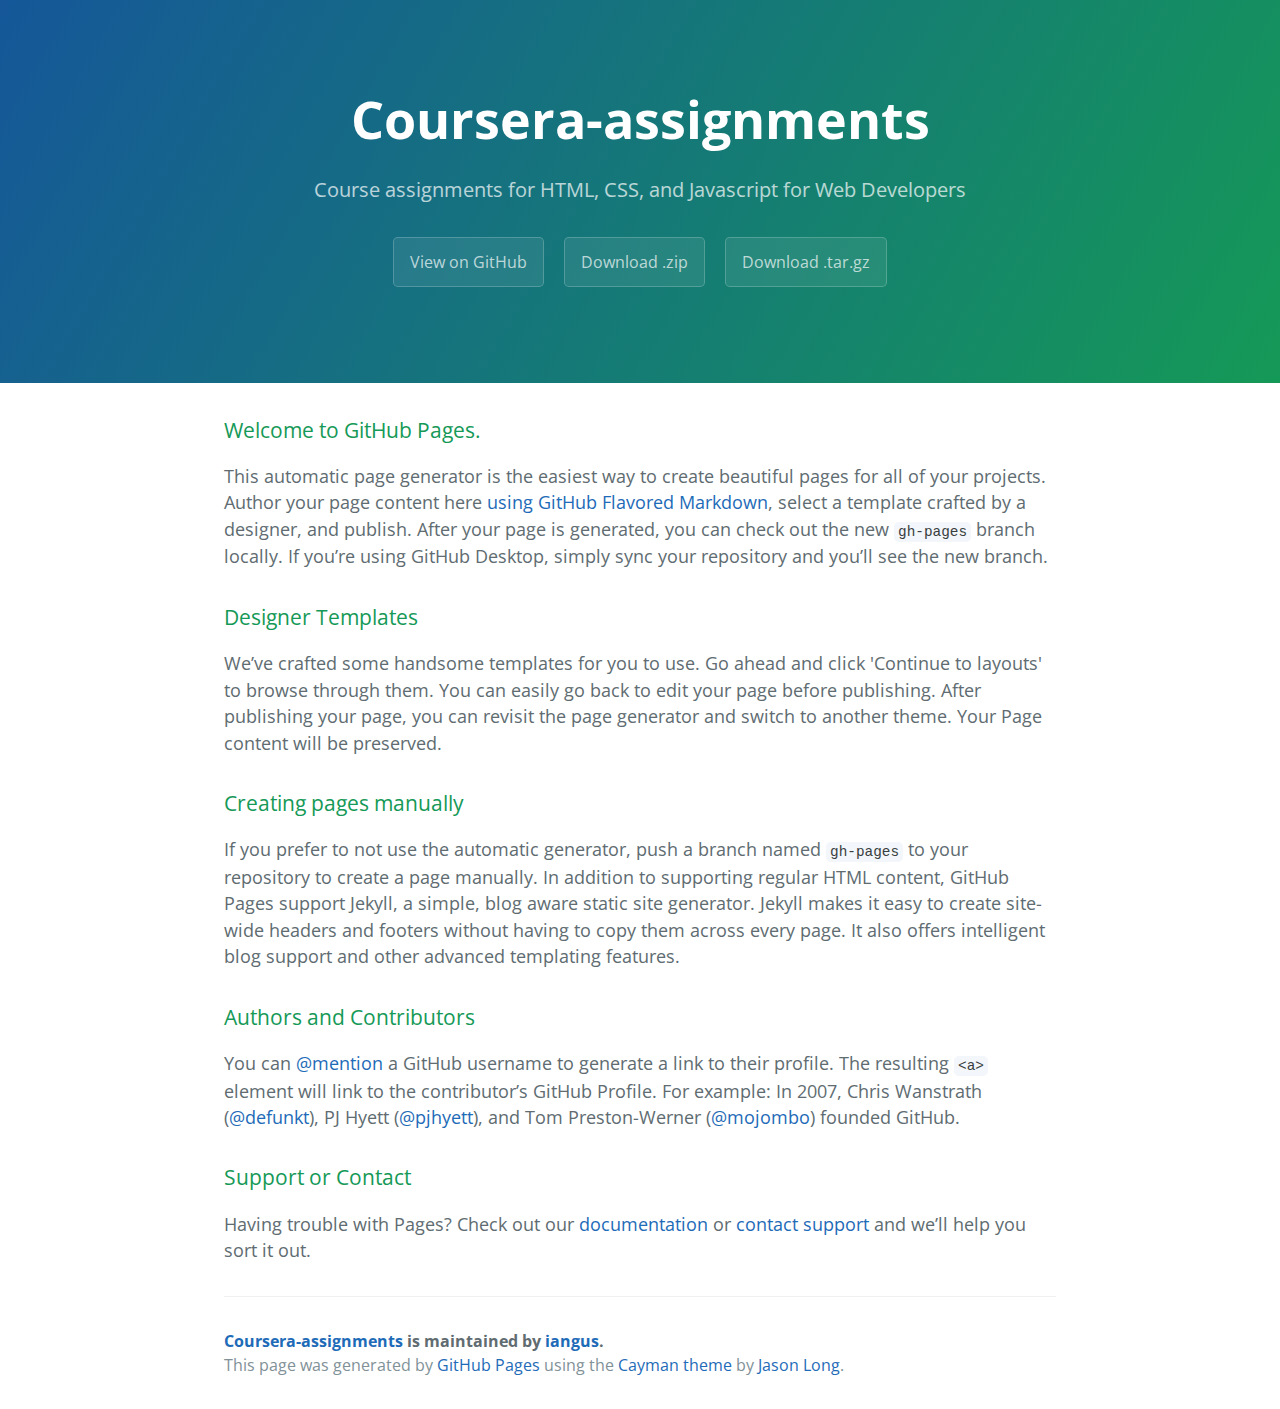
<file: index.html>
<!DOCTYPE html>
<html lang="en-us">
  <head>
    <meta charset="UTF-8">
    <title>Coursera-assignments by iangus</title>
    <meta name="viewport" content="width=device-width, initial-scale=1">
    <link rel="stylesheet" type="text/css" href="stylesheets/normalize.css" media="screen">
    <link href='https://fonts.googleapis.com/css?family=Open+Sans:400,700' rel='stylesheet' type='text/css'>
    <link rel="stylesheet" type="text/css" href="stylesheets/stylesheet.css" media="screen">
    <link rel="stylesheet" type="text/css" href="stylesheets/github-light.css" media="screen">
  </head>
  <body>
    <section class="page-header">
      <h1 class="project-name">Coursera-assignments</h1>
      <h2 class="project-tagline">Course assignments for HTML, CSS, and Javascript for Web Developers</h2>
      <a href="https://github.com/iangus/Coursera-Assignments" class="btn">View on GitHub</a>
      <a href="https://github.com/iangus/Coursera-Assignments/zipball/master" class="btn">Download .zip</a>
      <a href="https://github.com/iangus/Coursera-Assignments/tarball/master" class="btn">Download .tar.gz</a>
    </section>

    <section class="main-content">
      <h3>
<a id="welcome-to-github-pages" class="anchor" href="#welcome-to-github-pages" aria-hidden="true"><span aria-hidden="true" class="octicon octicon-link"></span></a>Welcome to GitHub Pages.</h3>

<p>This automatic page generator is the easiest way to create beautiful pages for all of your projects. Author your page content here <a href="https://guides.github.com/features/mastering-markdown/">using GitHub Flavored Markdown</a>, select a template crafted by a designer, and publish. After your page is generated, you can check out the new <code>gh-pages</code> branch locally. If you’re using GitHub Desktop, simply sync your repository and you’ll see the new branch.</p>

<h3>
<a id="designer-templates" class="anchor" href="#designer-templates" aria-hidden="true"><span aria-hidden="true" class="octicon octicon-link"></span></a>Designer Templates</h3>

<p>We’ve crafted some handsome templates for you to use. Go ahead and click 'Continue to layouts' to browse through them. You can easily go back to edit your page before publishing. After publishing your page, you can revisit the page generator and switch to another theme. Your Page content will be preserved.</p>

<h3>
<a id="creating-pages-manually" class="anchor" href="#creating-pages-manually" aria-hidden="true"><span aria-hidden="true" class="octicon octicon-link"></span></a>Creating pages manually</h3>

<p>If you prefer to not use the automatic generator, push a branch named <code>gh-pages</code> to your repository to create a page manually. In addition to supporting regular HTML content, GitHub Pages support Jekyll, a simple, blog aware static site generator. Jekyll makes it easy to create site-wide headers and footers without having to copy them across every page. It also offers intelligent blog support and other advanced templating features.</p>

<h3>
<a id="authors-and-contributors" class="anchor" href="#authors-and-contributors" aria-hidden="true"><span aria-hidden="true" class="octicon octicon-link"></span></a>Authors and Contributors</h3>

<p>You can <a href="https://help.github.com/articles/basic-writing-and-formatting-syntax/#mentioning-users-and-teams" class="user-mention">@mention</a> a GitHub username to generate a link to their profile. The resulting <code>&lt;a&gt;</code> element will link to the contributor’s GitHub Profile. For example: In 2007, Chris Wanstrath (<a href="https://github.com/defunkt" class="user-mention">@defunkt</a>), PJ Hyett (<a href="https://github.com/pjhyett" class="user-mention">@pjhyett</a>), and Tom Preston-Werner (<a href="https://github.com/mojombo" class="user-mention">@mojombo</a>) founded GitHub.</p>

<h3>
<a id="support-or-contact" class="anchor" href="#support-or-contact" aria-hidden="true"><span aria-hidden="true" class="octicon octicon-link"></span></a>Support or Contact</h3>

<p>Having trouble with Pages? Check out our <a href="https://help.github.com/pages">documentation</a> or <a href="https://github.com/contact">contact support</a> and we’ll help you sort it out.</p>

      <footer class="site-footer">
        <span class="site-footer-owner"><a href="https://github.com/iangus/Coursera-Assignments">Coursera-assignments</a> is maintained by <a href="https://github.com/iangus">iangus</a>.</span>

        <span class="site-footer-credits">This page was generated by <a href="https://pages.github.com">GitHub Pages</a> using the <a href="https://github.com/jasonlong/cayman-theme">Cayman theme</a> by <a href="https://twitter.com/jasonlong">Jason Long</a>.</span>
      </footer>

    </section>

  
  </body>
</html>
</file>
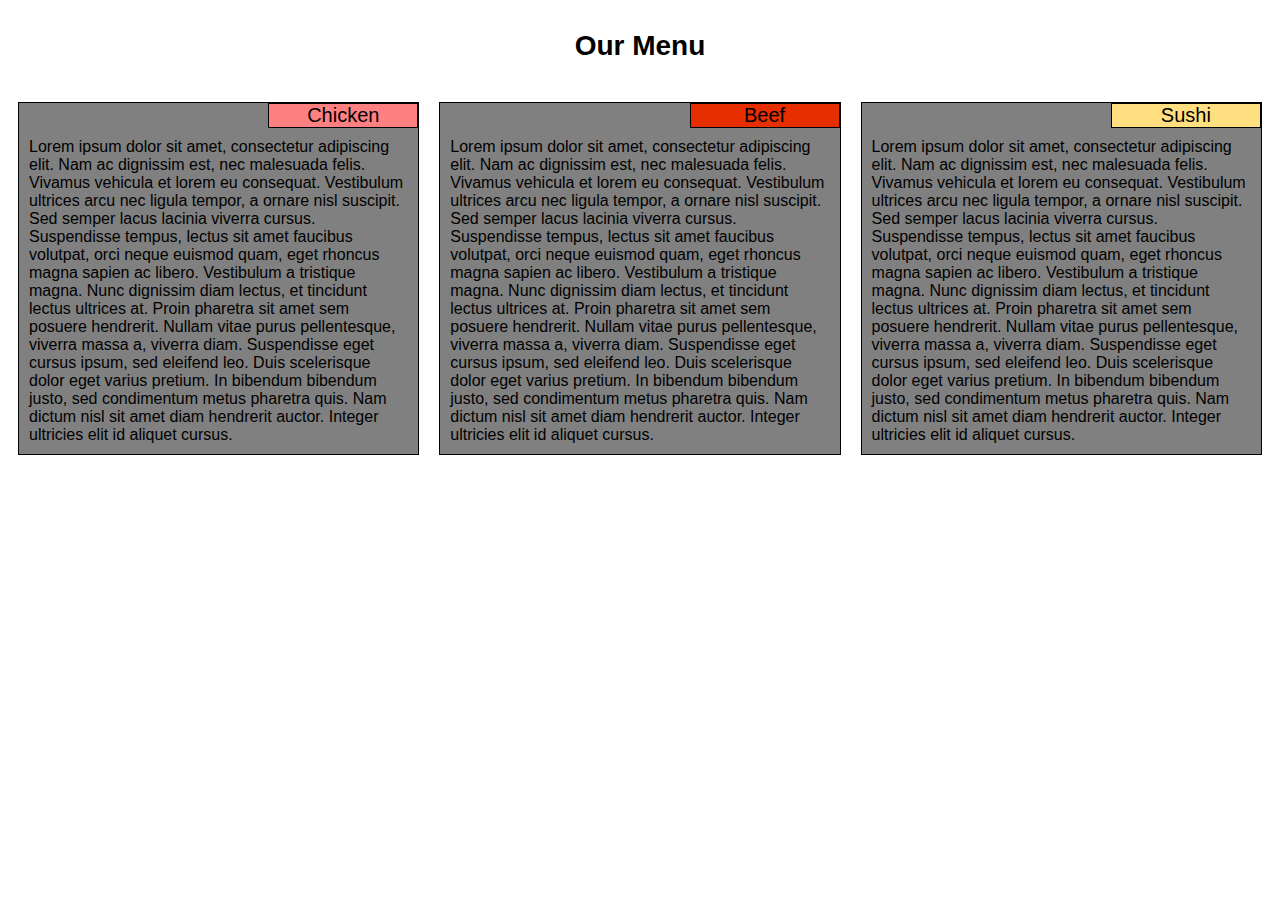
<file: mod2_solution/index.html>
<!DOCTYPE html>
<html>
<head>
    <meta name="viewport" content="width=device-width, initial-scale=1">
	<title>Assignment Solution for Module 2</title>
	<link rel="stylesheet" type="text/css" href="css/style.css">
</head>
<body>
    <h1>Our Menu</h1>
    <div class="col-lg-4 col-md-6">
        <div id="menuitem">
    	    <div id="itemlabel" class="chicken">Chicken</div>
    	    <p>Lorem ipsum dolor sit amet, consectetur adipiscing elit. Nam ac dignissim est, nec malesuada felis. Vivamus vehicula et lorem eu consequat. Vestibulum ultrices arcu nec ligula tempor, a ornare nisl suscipit. Sed semper lacus lacinia viverra cursus. Suspendisse tempus, lectus sit amet faucibus volutpat, orci neque euismod quam, eget rhoncus magna sapien ac libero. Vestibulum a tristique magna. Nunc dignissim diam lectus, et tincidunt lectus ultrices at. Proin pharetra sit amet sem posuere hendrerit. Nullam vitae purus pellentesque, viverra massa a, viverra diam. Suspendisse eget cursus ipsum, sed eleifend leo. Duis scelerisque dolor eget varius pretium. In bibendum bibendum justo, sed condimentum metus pharetra quis. Nam dictum nisl sit amet diam hendrerit auctor. Integer ultricies elit id aliquet cursus.</p>
        </div>
    </div>
    <div class="col-lg-4 col-md-6">
        <div id="menuitem">
    	    <div id="itemlabel" class="beef">Beef</div>
    	    <p>Lorem ipsum dolor sit amet, consectetur adipiscing elit. Nam ac dignissim est, nec malesuada felis. Vivamus vehicula et lorem eu consequat. Vestibulum ultrices arcu nec ligula tempor, a ornare nisl suscipit. Sed semper lacus lacinia viverra cursus. Suspendisse tempus, lectus sit amet faucibus volutpat, orci neque euismod quam, eget rhoncus magna sapien ac libero. Vestibulum a tristique magna. Nunc dignissim diam lectus, et tincidunt lectus ultrices at. Proin pharetra sit amet sem posuere hendrerit. Nullam vitae purus pellentesque, viverra massa a, viverra diam. Suspendisse eget cursus ipsum, sed eleifend leo. Duis scelerisque dolor eget varius pretium. In bibendum bibendum justo, sed condimentum metus pharetra quis. Nam dictum nisl sit amet diam hendrerit auctor. Integer ultricies elit id aliquet cursus.</p>
        </div>
    </div>
    <div class="col-lg-4 col-md-12">
        <div id="menuitem">
    	    <div id="itemlabel" class="sushi">Sushi</div>
    	    <p>Lorem ipsum dolor sit amet, consectetur adipiscing elit. Nam ac dignissim est, nec malesuada felis. Vivamus vehicula et lorem eu consequat. Vestibulum ultrices arcu nec ligula tempor, a ornare nisl suscipit. Sed semper lacus lacinia viverra cursus. Suspendisse tempus, lectus sit amet faucibus volutpat, orci neque euismod quam, eget rhoncus magna sapien ac libero. Vestibulum a tristique magna. Nunc dignissim diam lectus, et tincidunt lectus ultrices at. Proin pharetra sit amet sem posuere hendrerit. Nullam vitae purus pellentesque, viverra massa a, viverra diam. Suspendisse eget cursus ipsum, sed eleifend leo. Duis scelerisque dolor eget varius pretium. In bibendum bibendum justo, sed condimentum metus pharetra quis. Nam dictum nisl sit amet diam hendrerit auctor. Integer ultricies elit id aliquet cursus.</p>
    </div>
    </div>
</body>
</html>
</file>
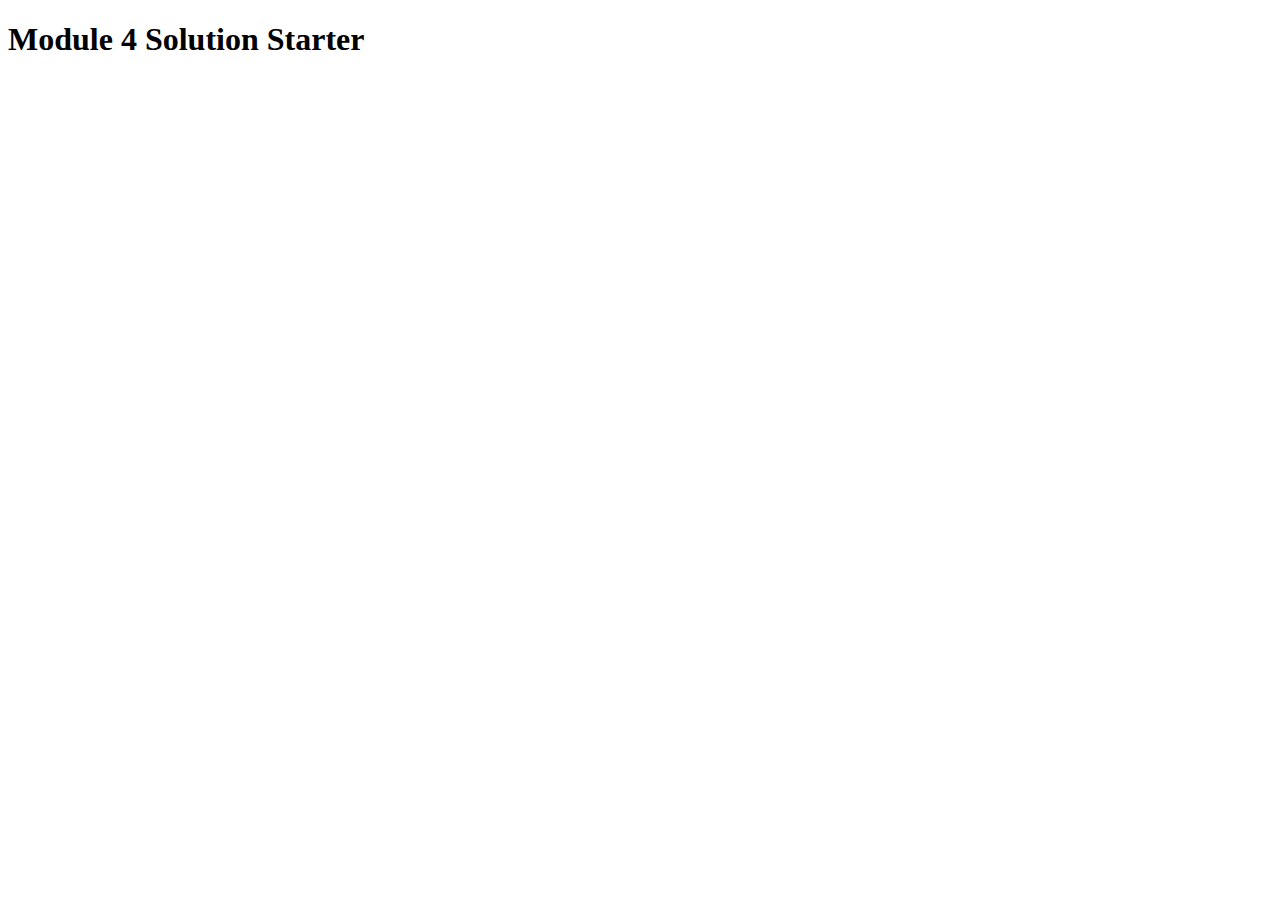
<file: mod4_solution/index.html>
<!DOCTYPE html>
<html>
<head>
  <meta charset="utf-8">
  <title>Module 4 Solution Starter</title>
  <script>
    var names = []; // DO NOT REMOVE
  </script>
  <script src="SpeakHello.js"></script>
  <script src="SpeakGoodBye.js"></script>
  <script src="script.js"></script>
</head>
<body>
  <h1>Module 4 Solution Starter</h1>
</body>
</html>
</file>
<file: stylesheets/stylesheet.css>
* {
  box-sizing: border-box; }

body {
  padding: 0;
  margin: 0;
  font-family: "Open Sans", "Helvetica Neue", Helvetica, Arial, sans-serif;
  font-size: 16px;
  line-height: 1.5;
  color: #606c71; }

a {
  color: #1e6bb8;
  text-decoration: none; }
  a:hover {
    text-decoration: underline; }

.btn {
  display: inline-block;
  margin-bottom: 1rem;
  color: rgba(255, 255, 255, 0.7);
  background-color: rgba(255, 255, 255, 0.08);
  border-color: rgba(255, 255, 255, 0.2);
  border-style: solid;
  border-width: 1px;
  border-radius: 0.3rem;
  transition: color 0.2s, background-color 0.2s, border-color 0.2s; }
  .btn + .btn {
    margin-left: 1rem; }

.btn:hover {
  color: rgba(255, 255, 255, 0.8);
  text-decoration: none;
  background-color: rgba(255, 255, 255, 0.2);
  border-color: rgba(255, 255, 255, 0.3); }

@media screen and (min-width: 64em) {
  .btn {
    padding: 0.75rem 1rem; } }

@media screen and (min-width: 42em) and (max-width: 64em) {
  .btn {
    padding: 0.6rem 0.9rem;
    font-size: 0.9rem; } }

@media screen and (max-width: 42em) {
  .btn {
    display: block;
    width: 100%;
    padding: 0.75rem;
    font-size: 0.9rem; }
    .btn + .btn {
      margin-top: 1rem;
      margin-left: 0; } }

.page-header {
  color: #fff;
  text-align: center;
  background-color: #159957;
  background-image: linear-gradient(120deg, #155799, #159957); }

@media screen and (min-width: 64em) {
  .page-header {
    padding: 5rem 6rem; } }

@media screen and (min-width: 42em) and (max-width: 64em) {
  .page-header {
    padding: 3rem 4rem; } }

@media screen and (max-width: 42em) {
  .page-header {
    padding: 2rem 1rem; } }

.project-name {
  margin-top: 0;
  margin-bottom: 0.1rem; }

@media screen and (min-width: 64em) {
  .project-name {
    font-size: 3.25rem; } }

@media screen and (min-width: 42em) and (max-width: 64em) {
  .project-name {
    font-size: 2.25rem; } }

@media screen and (max-width: 42em) {
  .project-name {
    font-size: 1.75rem; } }

.project-tagline {
  margin-bottom: 2rem;
  font-weight: normal;
  opacity: 0.7; }

@media screen and (min-width: 64em) {
  .project-tagline {
    font-size: 1.25rem; } }

@media screen and (min-width: 42em) and (max-width: 64em) {
  .project-tagline {
    font-size: 1.15rem; } }

@media screen and (max-width: 42em) {
  .project-tagline {
    font-size: 1rem; } }

.main-content :first-child {
  margin-top: 0; }
.main-content img {
  max-width: 100%; }
.main-content h1, .main-content h2, .main-content h3, .main-content h4, .main-content h5, .main-content h6 {
  margin-top: 2rem;
  margin-bottom: 1rem;
  font-weight: normal;
  color: #159957; }
.main-content p {
  margin-bottom: 1em; }
.main-content code {
  padding: 2px 4px;
  font-family: Consolas, "Liberation Mono", Menlo, Courier, monospace;
  font-size: 0.9rem;
  color: #383e41;
  background-color: #f3f6fa;
  border-radius: 0.3rem; }
.main-content pre {
  padding: 0.8rem;
  margin-top: 0;
  margin-bottom: 1rem;
  font: 1rem Consolas, "Liberation Mono", Menlo, Courier, monospace;
  color: #567482;
  word-wrap: normal;
  background-color: #f3f6fa;
  border: solid 1px #dce6f0;
  border-radius: 0.3rem; }
  .main-content pre > code {
    padding: 0;
    margin: 0;
    font-size: 0.9rem;
    color: #567482;
    word-break: normal;
    white-space: pre;
    background: transparent;
    border: 0; }
.main-content .highlight {
  margin-bottom: 1rem; }
  .main-content .highlight pre {
    margin-bottom: 0;
    word-break: normal; }
.main-content .highlight pre, .main-content pre {
  padding: 0.8rem;
  overflow: auto;
  font-size: 0.9rem;
  line-height: 1.45;
  border-radius: 0.3rem; }
.main-content pre code, .main-content pre tt {
  display: inline;
  max-width: initial;
  padding: 0;
  margin: 0;
  overflow: initial;
  line-height: inherit;
  word-wrap: normal;
  background-color: transparent;
  border: 0; }
  .main-content pre code:before, .main-content pre code:after, .main-content pre tt:before, .main-content pre tt:after {
    content: normal; }
.main-content ul, .main-content ol {
  margin-top: 0; }
.main-content blockquote {
  padding: 0 1rem;
  margin-left: 0;
  color: #819198;
  border-left: 0.3rem solid #dce6f0; }
  .main-content blockquote > :first-child {
    margin-top: 0; }
  .main-content blockquote > :last-child {
    margin-bottom: 0; }
.main-content table {
  display: block;
  width: 100%;
  overflow: auto;
  word-break: normal;
  word-break: keep-all; }
  .main-content table th {
    font-weight: bold; }
  .main-content table th, .main-content table td {
    padding: 0.5rem 1rem;
    border: 1px solid #e9ebec; }
.main-content dl {
  padding: 0; }
  .main-content dl dt {
    padding: 0;
    margin-top: 1rem;
    font-size: 1rem;
    font-weight: bold; }
  .main-content dl dd {
    padding: 0;
    margin-bottom: 1rem; }
.main-content hr {
  height: 2px;
  padding: 0;
  margin: 1rem 0;
  background-color: #eff0f1;
  border: 0; }

@media screen and (min-width: 64em) {
  .main-content {
    max-width: 64rem;
    padding: 2rem 6rem;
    margin: 0 auto;
    font-size: 1.1rem; } }

@media screen and (min-width: 42em) and (max-width: 64em) {
  .main-content {
    padding: 2rem 4rem;
    font-size: 1.1rem; } }

@media screen and (max-width: 42em) {
  .main-content {
    padding: 2rem 1rem;
    font-size: 1rem; } }

.site-footer {
  padding-top: 2rem;
  margin-top: 2rem;
  border-top: solid 1px #eff0f1; }

.site-footer-owner {
  display: block;
  font-weight: bold; }

.site-footer-credits {
  color: #819198; }

@media screen and (min-width: 64em) {
  .site-footer {
    font-size: 1rem; } }

@media screen and (min-width: 42em) and (max-width: 64em) {
  .site-footer {
    font-size: 1rem; } }

@media screen and (max-width: 42em) {
  .site-footer {
    font-size: 0.9rem; } }
</file>
<file: stylesheets/github-light.css>
/*
The MIT License (MIT)

Copyright (c) 2015 GitHub, Inc.

Permission is hereby granted, free of charge, to any person obtaining a copy
of this software and associated documentation files (the "Software"), to deal
in the Software without restriction, including without limitation the rights
to use, copy, modify, merge, publish, distribute, sublicense, and/or sell
copies of the Software, and to permit persons to whom the Software is
furnished to do so, subject to the following conditions:

The above copyright notice and this permission notice shall be included in all
copies or substantial portions of the Software.

THE SOFTWARE IS PROVIDED "AS IS", WITHOUT WARRANTY OF ANY KIND, EXPRESS OR
IMPLIED, INCLUDING BUT NOT LIMITED TO THE WARRANTIES OF MERCHANTABILITY,
FITNESS FOR A PARTICULAR PURPOSE AND NONINFRINGEMENT. IN NO EVENT SHALL THE
AUTHORS OR COPYRIGHT HOLDERS BE LIABLE FOR ANY CLAIM, DAMAGES OR OTHER
LIABILITY, WHETHER IN AN ACTION OF CONTRACT, TORT OR OTHERWISE, ARISING FROM,
OUT OF OR IN CONNECTION WITH THE SOFTWARE OR THE USE OR OTHER DEALINGS IN THE
SOFTWARE.

*/

.pl-c /* comment */ {
  color: #969896;
}

.pl-c1      /* constant, markup.raw, meta.diff.header, meta.module-reference, meta.property-name, support, support.constant, support.variable, variable.other.constant */,
.pl-s .pl-v /* string variable */ {
  color: #0086b3;
}

.pl-e  /* entity */,
.pl-en /* entity.name */ {
  color: #795da3;
}

.pl-s .pl-s1 /* string source */,
.pl-smi      /* storage.modifier.import, storage.modifier.package, storage.type.java, variable.other, variable.parameter.function */ {
  color: #333;
}

.pl-ent /* entity.name.tag */ {
  color: #63a35c;
}

.pl-k /* keyword, storage, storage.type */ {
  color: #a71d5d;
}

.pl-pds              /* punctuation.definition.string, string.regexp.character-class */,
.pl-s                /* string */,
.pl-s .pl-pse .pl-s1 /* string punctuation.section.embedded source */,
.pl-sr               /* string.regexp */,
.pl-sr .pl-cce       /* string.regexp constant.character.escape */,
.pl-sr .pl-sra       /* string.regexp string.regexp.arbitrary-repitition */,
.pl-sr .pl-sre       /* string.regexp source.ruby.embedded */ {
  color: #183691;
}

.pl-v /* variable */ {
  color: #ed6a43;
}

.pl-id /* invalid.deprecated */ {
  color: #b52a1d;
}

.pl-ii /* invalid.illegal */ {
  background-color: #b52a1d;
  color: #f8f8f8;
}

.pl-sr .pl-cce /* string.regexp constant.character.escape */ {
  color: #63a35c;
  font-weight: bold;
}

.pl-ml /* markup.list */ {
  color: #693a17;
}

.pl-mh        /* markup.heading */,
.pl-mh .pl-en /* markup.heading entity.name */,
.pl-ms        /* meta.separator */ {
  color: #1d3e81;
  font-weight: bold;
}

.pl-mq /* markup.quote */ {
  color: #008080;
}

.pl-mi /* markup.italic */ {
  color: #333;
  font-style: italic;
}

.pl-mb /* markup.bold */ {
  color: #333;
  font-weight: bold;
}

.pl-md /* markup.deleted, meta.diff.header.from-file */ {
  background-color: #ffecec;
  color: #bd2c00;
}

.pl-mi1 /* markup.inserted, meta.diff.header.to-file */ {
  background-color: #eaffea;
  color: #55a532;
}

.pl-mdr /* meta.diff.range */ {
  color: #795da3;
  font-weight: bold;
}

.pl-mo /* meta.output */ {
  color: #1d3e81;
}
</file>
<file: mod2_solution/css/style.css>
* {
	box-sizing: border-box;
	font-family: Helvetica;
}

h1{
	font-size: 175%;
	margin-bottom: 30px;
	margin-top: 30px;
	text-align: center;
}

p{
	clear: right;
	margin: auto;
	padding: 10px;
}

#menuitem{
	position: relative;
	border: 1px solid black;
	background-color: gray;
	margin: 10px;
}

#itemlabel{
	font-size: 125%;
	border: 1px solid black;
	float: right;
	top: 0;
	right: 0;
	text-align: center;
	width: 150px;
}

.chicken{
	background-color: #ff8080;
}

.beef{
	background-color: #e62e00;
}

.sushi{
	background-color: #ffdf80;
}

/********** Large devices only **********/
@media (min-width: 992px) {
  .col-lg-1, .col-lg-2, .col-lg-3, .col-lg-4, .col-lg-5, .col-lg-6, .col-lg-7, .col-lg-8, .col-lg-9, .col-lg-10, .col-lg-11, .col-lg-12 {
    float: left;
  }
  .col-lg-1 {
    width: 8.33%;
  }
  .col-lg-2 {
    width: 16.66%;
  }
  .col-lg-3 {
    width: 25%;
  }
  .col-lg-4 {
    width: 33.33%;
  }
  .col-lg-5 {
    width: 41.66%;
  }
  .col-lg-6 {
    width: 50%;
  }
  .col-lg-7 {
    width: 58.33%;
  }
  .col-lg-8 {
    width: 66.66%;
  }
  .col-lg-9 {
    width: 74.99%;
  }
  .col-lg-10 {
    width: 83.33%;
  }
  .col-lg-11 {
    width: 91.66%;
  }
  .col-lg-12 {
    width: 100%;
  }
}
/********** Medium devices only **********/
@media (min-width: 768px) and (max-width: 991px) {
  .col-md-1, .col-md-2, .col-md-3, .col-md-4, .col-md-5, .col-md-6, .col-md-7, .col-md-8, .col-md-9, .col-md-10, .col-md-11, .col-md-12 {
    float: left;
  }
  .col-md-1 {
    width: 8.33%;
  }
  .col-md-2 {
    width: 16.66%;
  }
  .col-md-3 {
    width: 25%;
  }
  .col-md-4 {
    width: 33.33%;
  }
  .col-md-5 {
    width: 41.66%;
  }
  .col-md-6 {
    width: 50%;
  }
  .col-md-7 {
    width: 58.33%;
  }
  .col-md-8 {
    width: 66.66%;
  }
  .col-md-9 {
    width: 74.99%;
  }
  .col-md-10 {
    width: 83.33%;
  }
  .col-md-11 {
    width: 91.66%;
  }
  .col-md-12 {
    width: 100%;
  }
}
</file>
